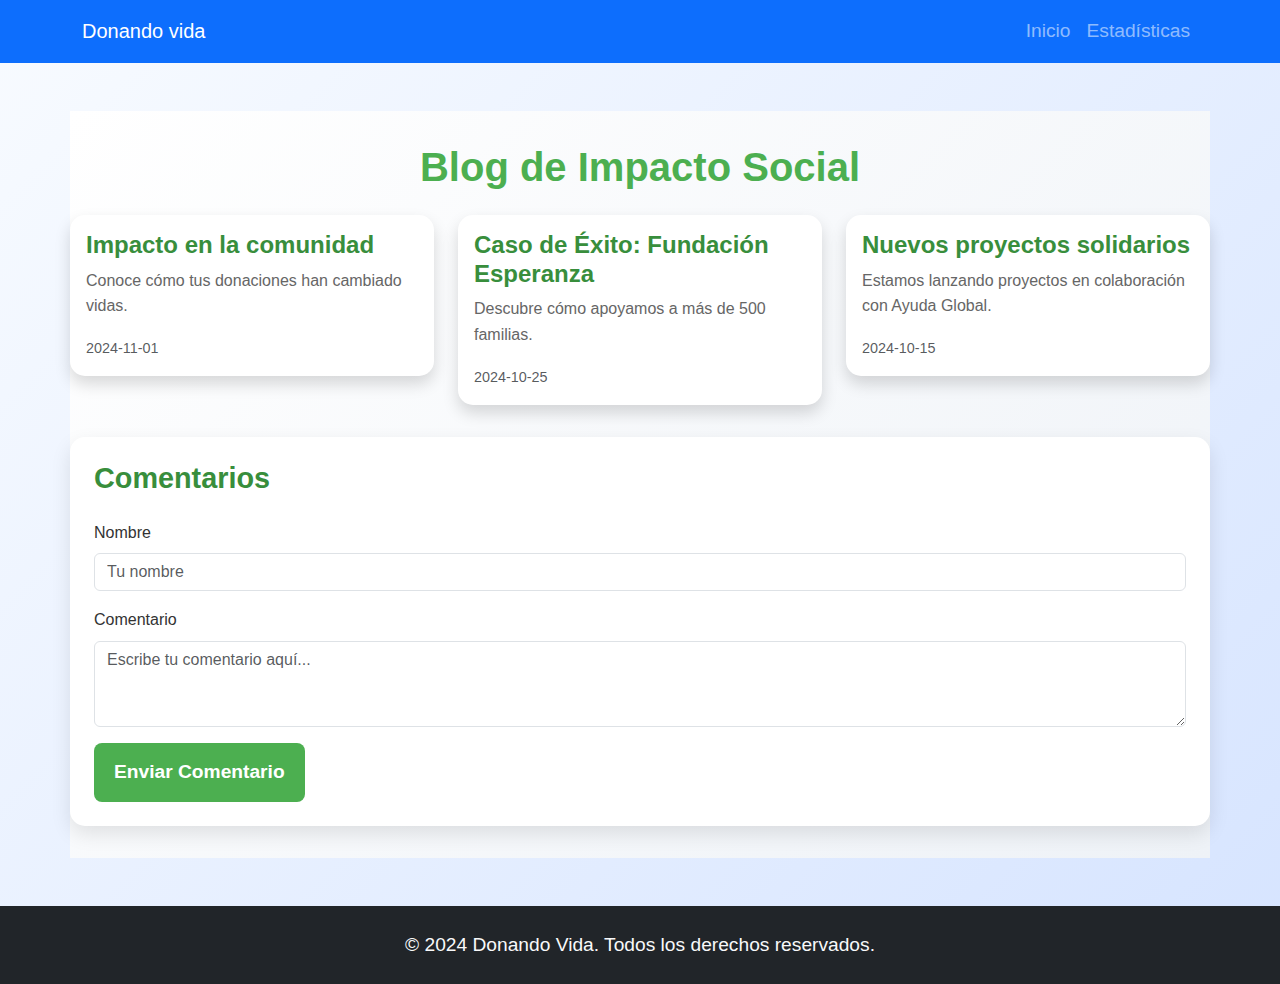
<file: blog.html>
<!DOCTYPE html>
<html lang="es">
<head>
    <meta charset="UTF-8">
    <meta name="viewport" content="width=device-width, initial-scale=1.0">
    <meta name="description" content="Blog de Impacto Social">
    <meta name="keywords" content="impacto social, historias, casos de éxito">
    <title>Blog de Impacto Social</title>
    <!-- Bootstrap CSS -->
    <link href="https://cdnjs.cloudflare.com/ajax/libs/bootstrap/5.3.0/css/bootstrap.min.css" rel="stylesheet">
    <link rel="stylesheet" href="Styless/styles.css">
    <link rel="icon" href="Images/favicon.ico" type="image/x-icon">
</head>
<body>
    <!-- Navbar -->
    <nav class="navbar navbar-expand-lg navbar-dark bg-primary sticky-top">
        <div class="container">
            <a class="navbar-brand" href="index.html"><i class="fas fa-hand-holding-heart"></i> Donando vida</a>
            <button class="navbar-toggler" type="button" data-bs-toggle="collapse" data-bs-target="#navbarNav">
                <span class="navbar-toggler-icon"></span>
            </button>
            <div class="collapse navbar-collapse" id="navbarNav">
                <ul class="navbar-nav ms-auto">
                    <li class="nav-item"><a class="nav-link" href="index.html">Inicio</a></li>
                    <li class="nav-item"><a class="nav-link" href="Stats.html">Estadísticas</a></li>
                </ul>
            </div>
        </div>
    </nav>

    <!-- Blog Section -->
    <main class="container my-5 blog-page">
        <h1 class="text-center mb-4">Blog de Impacto Social</h1>
        <div id="blogPosts" class="row g-4">
            <!-- Los artículos se cargarán dinámicamente -->
        </div>

        <!-- Comments Section -->
        <section class="comments-section">
            <h3>Comentarios</h3>
            <div id="commentsList">
                <!-- Los comentarios se cargarán dinámicamente -->
            </div>
            <form id="commentForm" class="mt-4">
                <div class="mb-3">
                    <label for="commentAuthor" class="form-label">Nombre</label>
                    <input type="text" id="commentAuthor" class="form-control" placeholder="Tu nombre" required>
                </div>
                <div class="mb-3">
                    <label for="commentText" class="form-label">Comentario</label>
                    <textarea id="commentText" class="form-control" rows="3" placeholder="Escribe tu comentario aquí..." required></textarea>
                </div>
                <button type="submit" class="btn btn-primary">Enviar Comentario</button>
            </form>
        </section>
    </main>

    <!-- Footer -->
    <footer class="bg-dark text-light py-4">
        <div class="container">
            <p class="mb-0 text-center">&copy; 2024 Donando Vida. Todos los derechos reservados.</p>
        </div>
    </footer>
    <script>
        document.addEventListener('DOMContentLoaded', function () {
            // Función para renderizar los comentarios desde LocalStorage
            const renderComments = () => {
                const commentsList = document.getElementById('commentsList');
                commentsList.innerHTML = ''; // Limpia los comentarios actuales
    
                const comments = JSON.parse(localStorage.getItem('comments')) || []; // Recupera los comentarios
                comments.forEach(comment => {
                    const commentDiv = document.createElement('div');
                    commentDiv.classList.add('comment');
                    commentDiv.innerHTML = `
                        <div class="comment-avatar">${comment.author.charAt(0)}</div>
                        <div class="comment-content">
                            <h4>${comment.author}</h4>
                            <p>${comment.text}</p>
                            <div class="comment-time">Publicado el ${comment.date}</div>
                        </div>
                    `;
                    commentsList.appendChild(commentDiv);
                });
            };
    
            // Renderizar los comentarios al cargar la página
            renderComments();
    
            // Simulación de artículos de blog
            const posts = [
                { title: "Impacto en la comunidad", content: "Conoce cómo tus donaciones han cambiado vidas.", date: "2024-11-01" },
                { title: "Caso de Éxito: Fundación Esperanza", content: "Descubre cómo apoyamos a más de 500 familias.", date: "2024-10-25" },
                { title: "Nuevos proyectos solidarios", content: "Estamos lanzando proyectos en colaboración con Ayuda Global.", date: "2024-10-15" }
            ];
    
            const blogContainer = document.getElementById('blogPosts');
            posts.forEach(post => {
                const card = document.createElement('div');
                card.classList.add('col-md-4');
                card.innerHTML = `
                    <div class="card shadow">
                        <div class="card-body">
                            <h5 class="card-title">${post.title}</h5>
                            <p class="card-text">${post.content}</p>
                            <small class="text-muted">${post.date}</small>
                        </div>
                    </div>
                `;
                blogContainer.appendChild(card);
            });
    
            // Manejo del formulario de comentarios
            document.getElementById('commentForm').addEventListener('submit', function (e) {
                e.preventDefault();
    
                const author = document.getElementById('commentAuthor').value;
                const text = document.getElementById('commentText').value;
                const date = new Date().toISOString().split('T')[0];
    
                // Crear nuevo comentario
                const newComment = { author, text, date };
    
                // Guardar en LocalStorage
                const comments = JSON.parse(localStorage.getItem('comments')) || [];
                comments.push(newComment);
                localStorage.setItem('comments', JSON.stringify(comments));
    
                // Renderizar nuevamente los comentarios
                renderComments();
    
                // Limpiar formulario
                document.getElementById('commentForm').reset();
            });
        });
    </script>
    
    
</body>
</html>
</file>
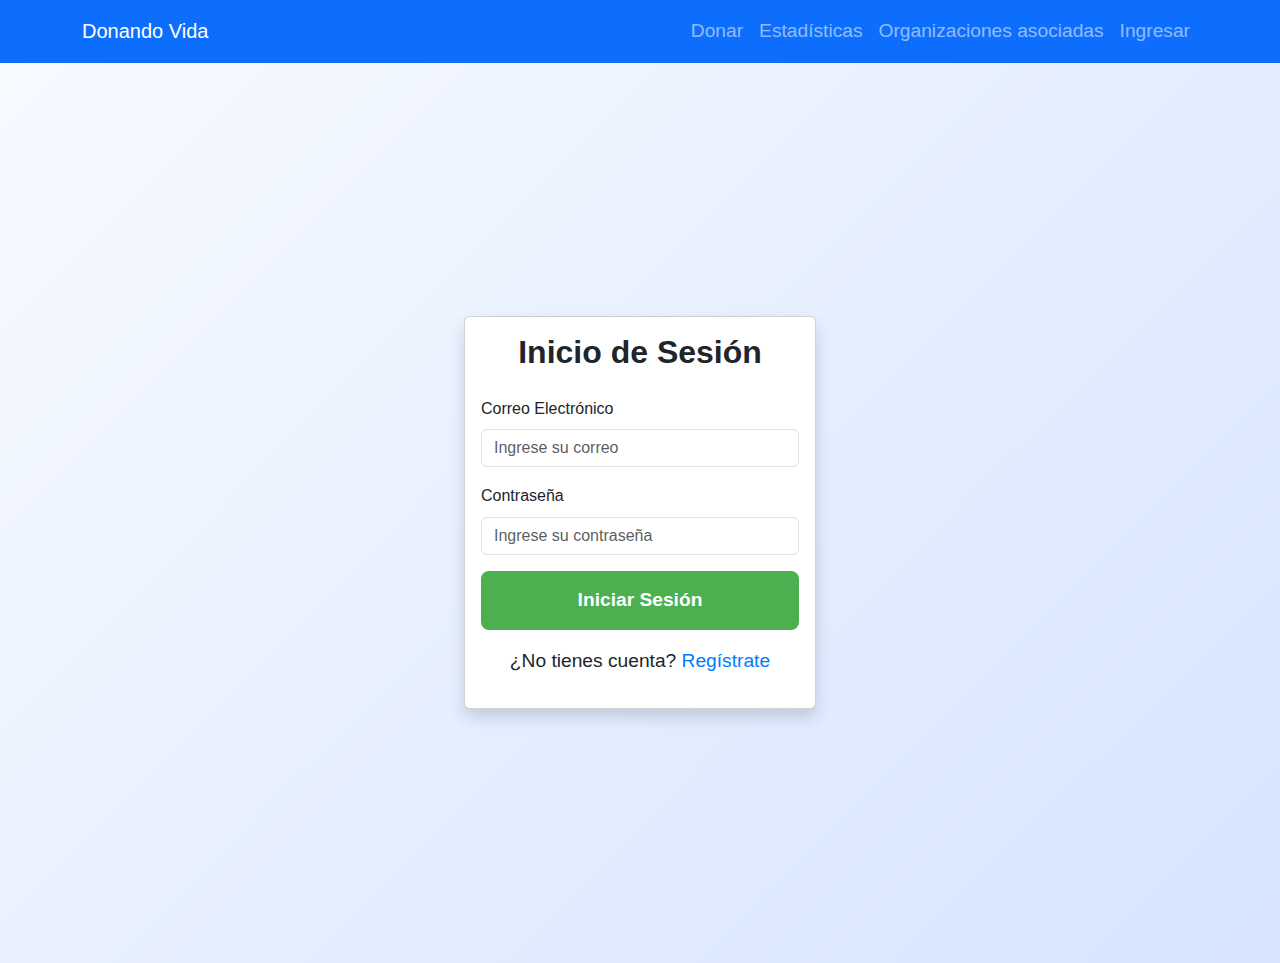
<file: login.html>
<!DOCTYPE html>
<html lang="es">
<head>
    <meta charset="UTF-8">
    <meta name="viewport" content="width=device-width, initial-scale=1.0">
    <meta name="description" content="Inicia sesión en Donando Vida">
    <meta name="keywords" content="inicio de sesión, registro, donaciones">
    <title>Inicio de Sesión</title>
    <!-- Bootstrap CSS -->
    <link href="https://cdnjs.cloudflare.com/ajax/libs/bootstrap/5.3.0/css/bootstrap.min.css" rel="stylesheet">
    <link rel="stylesheet" href="Styless/styles.css">
    <link rel="icon" href="Images/favicon.ico" type="image/x-icon">
</head>
<body>
    <!-- Barra de navegación -->
    <nav class="navbar navbar-expand-lg navbar-dark bg-primary sticky-top">
        <div class="container">
            <a class="navbar-brand" href="#"><i class="fas fa-hand-holding-heart"></i> Donando Vida</a>
            <button class="navbar-toggler" type="button" data-bs-toggle="collapse" data-bs-target="#navbarNav">
                <span class="navbar-toggler-icon"></span>
            </button>
            <div class="collapse navbar-collapse" id="navbarNav">
                <ul class="navbar-nav ms-auto">
                    <li class="nav-item"><a class="nav-link" href="#donar">Donar</a></li>
                    <li class="nav-item"><a class="nav-link" href="Stats.html">Estadísticas</a></li>
                    <li class="nav-item"><a class="nav-link" href="Estaticadeorganizaciones.html">Organizaciones asociadas</a></li>
                    <li class="nav-item"><a class="nav-link" href="login.html">Ingresar</a></li>
                </ul>
            </div>
        </div>
    </nav>

    <!-- Sección de Inicio de Sesión -->
    <div class="container d-flex align-items-center justify-content-center vh-100">
        <div class="card shadow" style="width: 22rem;">
            <div class="card-body">
                <h3 class="card-title text-center mb-4">Inicio de Sesión</h3>
                <form id="loginForm">
                    <div class="mb-3">
                        <label for="email" class="form-label">Correo Electrónico</label>
                        <input type="email" class="form-control" id="email" placeholder="Ingrese su correo" required>
                    </div>
                    <div class="mb-3">
                        <label for="password" class="form-label">Contraseña</label>
                        <input type="password" class="form-control" id="password" placeholder="Ingrese su contraseña" required>
                    </div>
                    <button type="submit" class="btn btn-primary w-100">Iniciar Sesión</button>
                </form>
                <p class="text-center mt-3">
                    ¿No tienes cuenta? <a href="register.html">Regístrate</a>
                </p>
            </div>
        </div>
    </div>

    <!-- Script de lógica para el formulario -->
    <script>
        document.getElementById('loginForm').addEventListener('submit', function(e) {
            e.preventDefault();

            const email = document.getElementById('email').value;
            const password = document.getElementById('password').value;

            // Verifica las credenciales simuladas
            const users = JSON.parse(localStorage.getItem('users')) || [];
            const user = users.find(user => user.email === email && user.password === password);

            if (user) {
                alert('Inicio de sesión exitoso');
                localStorage.setItem('currentUser', JSON.stringify(user));
                window.location.href = 'blog.html';
            } else {
                alert('Credenciales incorrectas');
            }
        });
    </script>
    
    <!-- Bootstrap Bundle JS -->
    <script src="https://cdnjs.cloudflare.com/ajax/libs/bootstrap/5.3.0/js/bootstrap.bundle.min.js"></script>
</body>
</html>
</file>
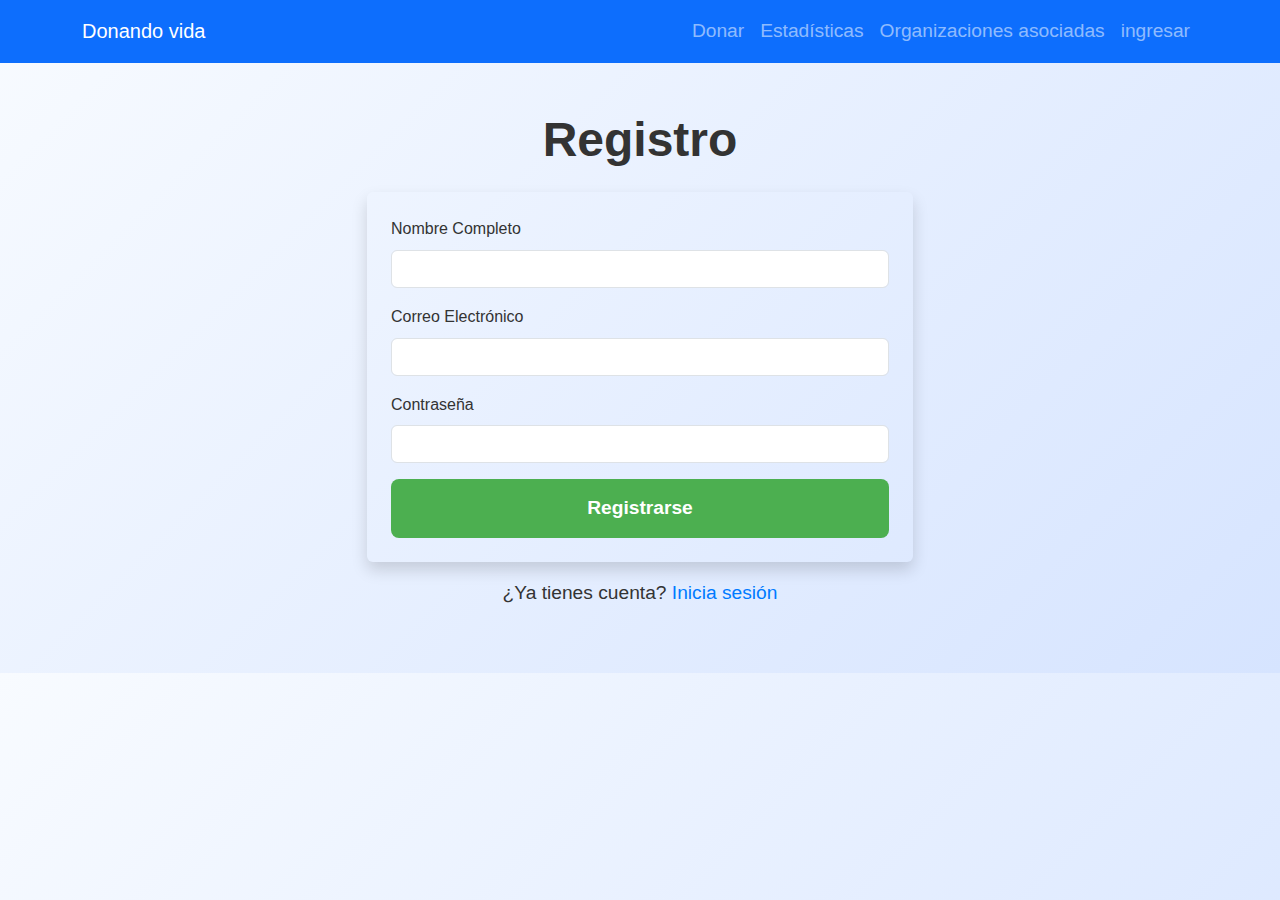
<file: register.html>
<!DOCTYPE html>
<html lang="es">
<head>
    <meta charset="UTF-8">
    <meta name="viewport" content="width=device-width, initial-scale=1.0">
    <meta name="description" content="Regístrate en Donando Vida">
    <meta name="keywords" content="registro, donaciones, usuario">
    <title>Registro</title>
    <!-- Bootstrap CSS -->
    <link href="https://cdnjs.cloudflare.com/ajax/libs/bootstrap/5.3.0/css/bootstrap.min.css" rel="stylesheet">
    <link rel="stylesheet" href="Styless/styles.css">
    <link rel="icon" href="Images/favicon.ico" type="image/x-icon">
</head>
<body>
    <nav class="navbar navbar-expand-lg navbar-dark bg-primary sticky-top">
        <div class="container">
            <a class="navbar-brand" href="#donar"><i class="fas fa-hand-holding-heart"></i> Donando vida</a>
            <button class="navbar-toggler" type="button" data-bs-toggle="collapse" data-bs-target="#navbarNav">
                <span class="navbar-toggler-icon"></span>
            </button>
            <div class="collapse navbar-collapse" id="navbarNav">
                <ul class="navbar-nav ms-auto">
                    <li class="nav-item"><a class="nav-link" href="#donar">Donar</a></li>
                    <li class="nav-item"><a class="nav-link" href="Stats.html">Estadísticas</a></li>
                    <li class="nav-item"><a class="nav-link" href="Estaticadeorganizaciones.html">Organizaciones asociadas</a></li>
                    <li class="nav-item"><a class="nav-link" href="login.html">ingresar</a></li> 
                </ul>
            </div>
            
        </div>
    </nav>

    <!-- Register Section -->
    <main class="container my-5">
        <h1 class="text-center mb-4">Registro</h1>
        <div class="row">
            <div class="col-md-6 mx-auto">
                <form id="registerForm" class="shadow p-4 rounded">
                    <div class="mb-3">
                        <label for="name" class="form-label">Nombre Completo</label>
                        <input type="text" id="name" class="form-control" required>
                    </div>
                    <div class="mb-3">
                        <label for="email" class="form-label">Correo Electrónico</label>
                        <input type="email" id="email" class="form-control" required>
                    </div>
                    <div class="mb-3">
                        <label for="password" class="form-label">Contraseña</label>
                        <input type="password" id="password" class="form-control" required>
                    </div>
                    <button type="submit" class="btn btn-primary w-100">Registrarse</button>
                </form>
                <p class="text-center mt-3">
                    ¿Ya tienes cuenta? <a href="login.html">Inicia sesión</a>
                </p>
            </div>
        </div>
    </main>
    <script>
        document.getElementById('registerForm').addEventListener('submit', function(e) {
            e.preventDefault();

            const name = document.getElementById('name').value;
            const email = document.getElementById('email').value;
            const password = document.getElementById('password').value;

            const users = JSON.parse(localStorage.getItem('users')) || [];
            users.push({ name, email, password });
            localStorage.setItem('users', JSON.stringify(users));

            alert('Registro exitoso');
            window.location.href = 'login.html';
        });
    </script>
</body>
</html>
</file>
<file: Styless/styles.css>
/* ================== Estilos Generales ================== */
body {
  font-family: 'Segoe UI', Tahoma, Geneva, Verdana, sans-serif;
  line-height: 1.6;
  color: var(--text-color, #333333);
  background-color: var(--bg-color, #f8f9fa);
  margin: 0;
  padding: 0;
  font-size: 1rem; /* Base para ajustar según la pantalla */
}

h1, h2, h3 {
  font-weight: bold;
  color: var(--text-color, #333333);
  line-height: 1.2;
}
.progress-wrapper {
  margin-bottom: 20px;
  font-family: Arial, sans-serif;
}

.progress-bar-container {
  background-color: #f0f0f0;
  border-radius: 8px;
  position: relative;
  height: 24px;
}

.progress-fill {
  background-color: #28a745;
  height: 100%;
  border-radius: 8px;
  transition: width 0.4s ease;
}

h1 {
  font-size: clamp(2rem, 5vw, 3rem); /* Escala según el tamaño de pantalla */
}

h2 {
  font-size: clamp(1.5rem, 4vw, 2.5rem);
}

h3 {
  font-size: clamp(1.25rem, 3vw, 2rem);
}

p, a, li, span {
  font-size: clamp(0.9rem, 2.5vw, 1.2rem);
}

a {
  color: var(--primary-color, #007bff);
  transition: color 0.3s ease;
  text-decoration: none;
}


a:hover {
  color: #0056b3;
}

/* ================== Hero Section ================== */
.hero-section {
  position: relative;
  background: linear-gradient(135deg, #4CAF50, #007BFF);
  color: #ffffff;
  padding: clamp(4rem, 10vw, 6rem) 0;
  text-align: center;
  overflow: hidden;
}

.hero-section::before {
  content: '';
  position: absolute;
  top: 0;
  left: 0;
  width: 100%;
  height: 100%;
  background-image: url('ayuda.jpg');
  background-position: center;
  background-size: cover;
  background-repeat: no-repeat;
  opacity: 0.4;
  z-index: 1;
}

.hero-section .container {
  position: relative;
  z-index: 2;
}

/* ================== Botones ================== */
button, .btn {
  border: none;
  border-radius: 8px;
  padding: clamp(10px, 2vw, 15px) 20px;
  font-size: clamp(0.9rem, 2.5vw, 1.2rem);
  font-weight: 600;
  cursor: pointer;
  transition: all 0.3s ease;
}

button:hover, .btn:hover {
  transform: scale(1.1);
  box-shadow: 0 8px 15px rgba(0, 0, 0, 0.2);
}

.btn-primary {
  background-color: #4CAF50;
  color: #fff;
}

.btn-primary:hover {
  background-color: #388E3C;
}

.btn-secondary {
  background-color: #007BFF;
  color: #fff;
}

.btn-secondary:hover {
  background-color: #0056b3;
}

/* ================== Fieldset ================== */
.organization-fieldset {
  border: 2px solid var(--primary-color, #007bff);
  border-radius: 8px;
  padding: clamp(15px, 4vw, 25px);
  margin-bottom: 20px;
  background-color: #ffffff;
  box-shadow: 0 4px 8px rgba(0, 0, 0, 0.1);
  transition: transform 0.3s ease, box-shadow 0.3s ease;
}

.organization-fieldset:hover {
  transform: scale(1.05);
  box-shadow: 0 8px 15px rgba(0, 0, 0, 0.2);
}

.organization-fieldset legend {
  font-size: clamp(1.2rem, 3vw, 1.5rem);
  color: var(--primary-color, #007bff);
  padding: 0 10px;
}

.organization-fieldset p {
  font-size: clamp(0.9rem, 2.5vw, 1.1rem);
  color: #555;
  line-height: 1.6;
}
.organization-image {
  width: 100%; /* Se ajusta al ancho del contenedor */
  max-width: 600px; /* Limita el tamaño máximo de la imagen */
  height: auto;
  border-radius: 8px;
  box-shadow: 0 4px 6px rgba(0, 0, 0, 0.1);
  transition: transform 0.3s ease, box-shadow 0.3s ease;
}

.organization-image:hover {
  transform: scale(1.05); /* Agrega un efecto visual al pasar el cursor */
  box-shadow: 0 8px 15px rgba(0, 0, 0, 0.2);
}

/* ================== Galería ================== */
img {
  max-width: 100%; /* Asegura que las imágenes no excedan el ancho del contenedor */
  height: auto; /* Mantiene la proporción de la imagen */
  display: block; /* Evita espacios no deseados debajo de la imagen */
  margin: auto; /* Centra las imágenes dentro de su contenedor */
}
#galeria img {
  width: 100%;
  border-radius: 10px;
  transition: transform 0.3s ease, box-shadow 0.3s ease;
}

#galeria img:hover {
  transform: scale(1.07);
  box-shadow: 0 4px 8px rgba(0, 0, 0, 0.3);
}

/* ================== Estadísticas ================== */
#impacto .card {
  border: none;
  background-color: #ffffff;
  box-shadow: 0 4px 6px rgba(0, 0, 0, 0.1);
  border-radius: 10px;
  transition: transform 0.3s ease, box-shadow 0.3s ease;
}

#impacto .card:hover {
  transform: translateY(-10px);
  box-shadow: 0 8px 15px rgba(0, 0, 0, 0.2);
}

#impacto h3 {
  color: #4CAF50;
  font-size: clamp(1.5rem, 4vw, 2.5rem);
  font-weight: bold;
}

#impacto p {
  font-size: clamp(1rem, 3vw, 1.25rem);
  color: #555;
}

/* Formulario de donación */
.donation-form {
  background-color: #f5f5f5;
  border-radius: 15px;

}

#adminLoginSection .d-flex button {
  width: 48%;  
}

.donation-form .btn-primary {
  background-color: #4CAF50;
  border: none;
  padding: 12px 25px;
  font-weight: 600;
  transition: all 0.3s ease;
}

.donation-form .btn-primary:hover {
  background-color: darkgreen;
  transform: translateY(-2px);
}

#updateGoalPanel {
  background-color: #f9f9f9;
  padding: 20px;
  margin: 30px auto;
  width: 80%;
  max-width: 900px;
  border-radius: 8px;
  box-shadow: 0 4px 8px rgba(0, 0, 0, 0.1);
  font-family: Arial, sans-serif;
}

#updateGoalPanel h3 {
  text-align: center;
  font-size: 24px;
  margin-bottom: 20px;
  color: #333;
}

#updateGoalForm {
  display: flex;
  flex-direction: column;
  gap: 15px;
}

#updateGoalForm label {
  font-size: 16px;
  color: #555;
}

#updateGoalForm select, 
#updateGoalForm input, 
#updateGoalForm button {
  padding: 10px;
  font-size: 16px;
  border: 1px solid #ccc;
  border-radius: 4px;
  outline: none;
}

#updateGoalForm select:focus, 
#updateGoalForm input:focus, 
#updateGoalForm button:focus {
  border-color: #007bff;
  box-shadow: 0 0 8px rgba(0, 123, 255, 0.3);
}

#updateGoalForm input[type="number"] {
  -moz-appearance: textfield;
  appearance: none;
}

#updateGoalForm input[type="number"]::-webkit-outer-spin-button,
#updateGoalForm input[type="number"]::-webkit-inner-spin-button {
  -webkit-appearance: none;
  margin: 0;
}

#updateGoalForm button {
  background-color: #007bff;
  color: white;
  cursor: pointer;
  transition: background-color 0.3s ease;
}

#updateGoalForm button:hover {
  background-color: #0056b3;
}

#updateGoalForm button:active {
  background-color: #003f8d;
}



/* Footer */
footer {
  background-color: #1a1a1a;
  color: #ffffff;
  padding: 2rem 0;
  font-size: clamp(0.9rem, 2vw, 1rem);
}

footer h5 {
  font-weight: bold;
  font-size: clamp(1.2rem, 3vw, 1.5rem);
}

footer a {
  color: #4CAF50;
  transition: color 0.3s ease;
}

footer a:hover {
  color: #81C784;
}

/* ================== Map ================== */
#map {
  border-radius: 10px;
  box-shadow: 0 4px 6px rgba(0, 0, 0, 0.1);
}

/* ================== Responsive Ajustado ================== */
@media (max-width: 768px) {
  .hero-section {
    padding: 4rem 0;
  }

  #galeria img {
    margin-bottom: 20px;
  }
}

:root {
  --bg-color: #ffffff;
  --text-color: #333333;
  --primary-color: #007bff;
}

[data-theme="dark"] {
  --bg-color: #333333;
  --text-color: #ffffff;
  --primary-color: #4caf50;
}

body {
  background-color: var(--bg-color);
  color: var(--text-color);
}


.blockquote-footer{
  color: #f8f9fa;


}

/* ================== Fondo General ================== */
body {
  font-family: 'Segoe UI', Tahoma, Geneva, Verdana, sans-serif;
  line-height: 1.6;
  background: linear-gradient(135deg, #f8fbff, #d6e4ff);
  color: #333333;
  margin: 0;
  padding: 0;
  font-size: 1rem;
  overflow-x: hidden;
}

/* ================== Estilo de las Páginas de Inicio de Sesión y Registro ================== */
.login-page, .register-page {
  display: flex;
  align-items: center;
  justify-content: center;
  min-height: 100vh;
  background: linear-gradient(135deg, #e3ffe7, #d9e7ff);
}

.login-page .form-container, .register-page .form-container {
  background: #ffffff;
  border-radius: 20px;
  padding: 2rem;
  box-shadow: 0 10px 30px rgba(0, 0, 0, 0.1);
  color: #333333;
  width: 100%;
  max-width: 450px;
}

.login-page h1, .register-page h1 {
  text-align: center;
  font-size: 2rem;
  font-weight: bold;
  margin-bottom: 1.5rem;
  color: #4CAF50;
}

.login-page input, .register-page input {
  padding: 1rem;
  font-size: 1rem;
  border: 2px solid #e0e0e0;
  border-radius: 15px;
  margin-bottom: 1rem;
  transition: border-color 0.3s ease;
}

.login-page input:focus, .register-page input:focus {
  border-color: #4CAF50;
  outline: none;
  box-shadow: 0 0 10px rgba(76, 175, 80, 0.2);
}

.login-page button, .register-page button {
  background: #4CAF50;
  color: #ffffff;
  border: none;
  padding: 0.9rem;
  border-radius: 15px;
  font-weight: bold;
  font-size: 1rem;
  cursor: pointer;
  transition: background 0.3s ease, transform 0.3s ease;
}

.login-page button:hover, .register-page button:hover {
  background: #388E3C;
  transform: translateY(-2px);
}

.login-page .text-center a, .register-page .text-center a {
  color: #007BFF;
  text-decoration: none;
  transition: color 0.3s ease;
}

.login-page .text-center a:hover, .register-page .text-center a:hover {
  color: #0056b3;
}

/* ================== Estilo del Blog ================== */
.blog-page {
  background: linear-gradient(135deg, #ffffff, #eef2f7);
  padding: 2rem 0;
  color: #333333;
}

.blog-page h1 {
  text-align: center;
  margin-bottom: 2rem;
  font-size: 2.5rem;
  font-weight: bold;
  color: #4CAF50;
}

.blog-page .card {
  border: none;
  border-radius: 15px;
  box-shadow: 0 8px 20px rgba(0, 0, 0, 0.1);
  overflow: hidden;
  transition: transform 0.3s ease, box-shadow 0.3s ease;
  background: #ffffff;
}

.blog-page .card:hover {
  transform: translateY(-5px);
  box-shadow: 0 12px 30px rgba(0, 0, 0, 0.15);
}

.blog-page .card-title {
  font-size: 1.5rem;
  font-weight: bold;
  color: #388E3C;
}

.blog-page .card-text {
  color: #666666;
  font-size: 1rem;
  margin-bottom: 1rem;
}

.blog-page .card small {
  font-size: 0.9rem;
  color: #999999;
}

/* ================== Estilo de Comentarios ================== */
.comments-section {
  margin-top: 2rem;
  background: #ffffff;
  border-radius: 15px;
  padding: 1.5rem;
  box-shadow: 0 8px 20px rgba(0, 0, 0, 0.1);
}

.comments-section h3 {
  font-size: 1.8rem;
  color: #388E3C;
  margin-bottom: 1rem;
}

.comment {
  display: flex;
  gap: 1rem;
  padding: 1rem 0;
  border-bottom: 1px solid #eeeeee;
}

.comment:last-child {
  border-bottom: none;
}

.comment-avatar {
  width: 50px;
  height: 50px;
  border-radius: 50%;
  background: #4CAF50;
  display: flex;
  align-items: center;
  justify-content: center;
  color: #ffffff;
  font-weight: bold;
  font-size: 1.2rem;
  text-transform: uppercase;
}

.comment-content {
  flex-grow: 1;
}

.comment-content h4 {
  margin: 0;
  font-size: 1rem;
  color: #4CAF50;
}

.comment-content p {
  margin: 0.2rem 0;
  color: #666666;
  font-size: 0.95rem;
}

.comment-time {
  font-size: 0.8rem;
  color: #999999;
  text-align: right;
}

/* ================== Gráfica de Donaciones ================== */
canvas#donationsChart {
  max-width: 80%; /* Limita el ancho máximo al 80% del contenedor */
  height: auto; /* Ajusta automáticamente la altura en proporción */
  margin: auto; /* Centra la gráfica en su contenedor */
  display: block;
  padding: 20px;
  border: 2px solid #007bff;
  border-radius: 10px;
  background-color: #ffffff;
}

/* ================== Responsive Adjustments ================== */


#shareSection button {
    margin: 5px;
    font-size: 16px;
}
</file>
